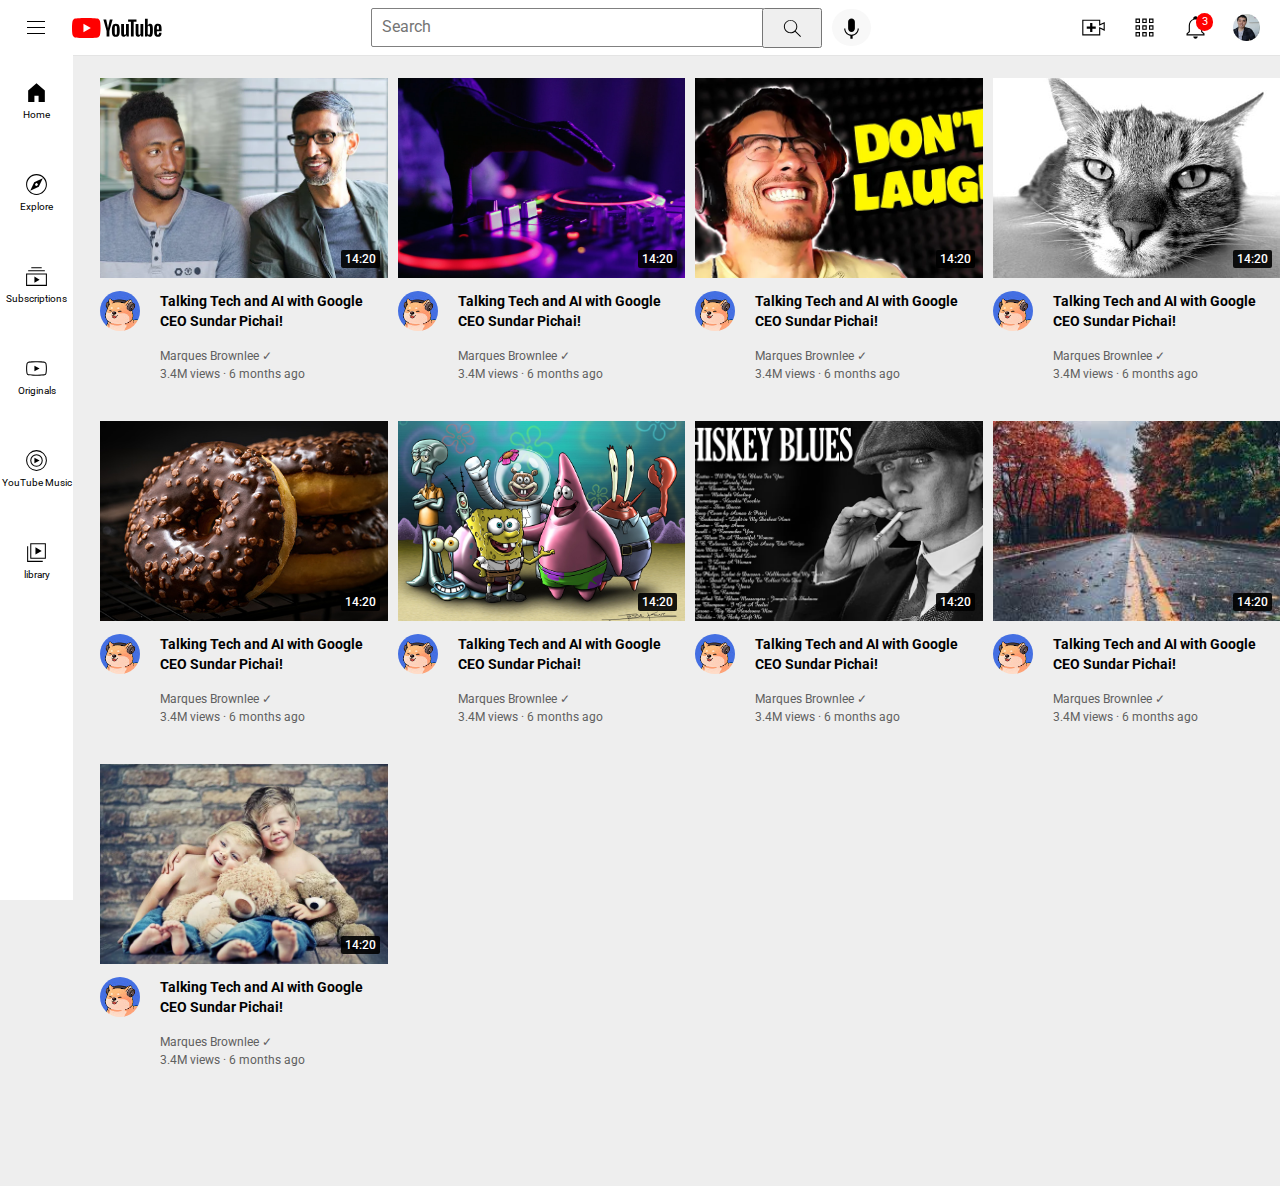
<file: index.html>
<!DOCTYPE html>
<html lang="en">
<head>
    <link rel="stylesheet" type="text/css" href="rememberSideBar.css">
    <link rel="stylesheet" type="text/css" href="rememberHeader.css">
    <link rel="stylesheet" type="text/css" href="remember.css">
    <meta charset="UTF-8">
    <meta name="viewport" content="width=device-width, initial-scale=1.0">
    <title>Remember !!</title>
    <link rel="preconnect" href="https://fonts.googleapis.com">
    <link rel="preconnect" href="https://fonts.gstatic.com" crossorigin>
    <link href="https://fonts.googleapis.com/css2?family=Roboto+Condensed&family=Roboto:wght@400;500;700&display=swap" rel="stylesheet">
</head>
<body>

<div class="header">
    <div class="left-section">
        <img class="pho1" src="icon/hamburger-menu.svg">
        <img class="pho2" src="icon/youtube-logo.svg">
    </div>
    <div class="middle-section">
        <input class="input3" type="text" name="search" placeholder="Search">
        <button class="searchbutton">
            <img class="pho4" src="icon/search.svg">
            <div class="hoverSearch">Search</div>
        </button>
        <button class="searchVoice">
            <img class="pho5" src="icon/voice-search-icon.svg" width="50px">
        </button>
    </div>
    <div class="right-section">
        <img class="pho6" src="icon/upload.svg" width="50px">
        <img class="pho7" src="icon/youtube-apps.svg" width="50px">
        <img class="pho8" src="icon/notifications.svg" width="50px">
        <div class="notification">3</div>
        <img class="pho9" src="icon/my-channel.jpeg" width="50px">
    </div>
</div>

<div class="sideBar">

	<div class="side-bar-case">
		<img src="icon/home.svg">
		<div class="ff">Home</div>
	</div>

	<div class="side-bar-case">
		<img src="icon/bawsla.svg">
		<div class="ff">Explore</div>
	</div>

	<div class="side-bar-case">
		<img src="icon/fiha3chartatmelfou9.svg">
		<div class="ff">Subscriptions</div>
	</div>

	<div class="side-bar-case">
		<img src="icon/der3youtube.svg">
		<div class="ff">Originals</div>
	</div>

	<div class="side-bar-case">
		<img src="icon/zouzdwer.svg">
		<div class="ff">YouTube Music </div>
	</div>

	<div class="side-bar-case">
		<img src="icon/chartalisarwlouta.svg">
		<div class="ff">library</div>
	</div>
	
</div>


<div class="elwest">

<div class="counterVideo">
	
	   <div class="image">
	      <img src="image/image.webp" width="100%" >
          <div class="time">
	      14:20
         </div>
      </div>

   <div class="information">
	    <div class="logo">
        <img class="logologo" src="image/unnamed.jpg">		
	    </div>

<div class="text">
	<p class="titre">Talking Tech and AI with Google CEO Sundar Pichai!</p>
	<p class="nom">Marques Brownlee ✓</p>
	<p class="abonee">3.4M views · 6 months ago</p>
</div>

</div>


</div>









<div class="counterVideo">
	
	<div class="image">
	  <img src="image/mu.jfif" width="100%">

<div class="time">
	14:20
</div>

	</div>

   <div class="information">
	    <div class="logo">
        <img class="logologo" src="image/unnamed.jpg">		
	    </div>

<div class="text">
	<p class="titre">Talking Tech and AI with Google CEO Sundar Pichai!</p>
	<p class="nom">Marques Brownlee ✓</p>
	<p class="abonee">3.4M views · 6 months ago</p>
</div>

</div>


</div>

















<div class="counterVideo">
	
	<div class="image">
	  <img src="image/image2.webp" width="100%">

<div class="time">
	14:20
</div>
	</div>

   <div class="information">
	    <div class="logo">
        <img class="logologo" src="image/unnamed.jpg">		
	    </div>

<div class="text">
	<p class="titre">Talking Tech and AI with Google CEO Sundar Pichai!</p>
	<p class="nom">Marques Brownlee ✓</p>
	<p class="abonee">3.4M views · 6 months ago</p>
</div>

</div>


</div>












<div class="counterVideo">
	
	<div class="image">
	  <img src="image/cat.jpg" width="100%">

<div class="time">
	14:20
</div>
	</div>

   <div class="information">
	    <div class="logo">
        <img class="logologo" src="image/unnamed.jpg">		
	    </div>

<div class="text">
	<p class="titre">Talking Tech and AI with Google CEO Sundar Pichai!</p>
	<p class="nom">Marques Brownlee ✓</p>
	<p class="abonee">3.4M views · 6 months ago</p>
</div>

</div>


</div>










<div class="counterVideo">
	
	<div class="image">
	  <img src="image/donut.jpg" width="100%">

<div class="time">
	14:20
</div>
	</div>

   <div class="information">
	    <div class="logo">
        <img class="logologo" src="image/unnamed.jpg">		
	    </div>

<div class="text">
	<p class="titre">Talking Tech and AI with Google CEO Sundar Pichai!</p>
	<p class="nom">Marques Brownlee ✓</p>
	<p class="abonee">3.4M views · 6 months ago</p>
</div>

</div>


</div>








<div class="counterVideo">
	
	<div class="image">
	  <img src="image/footer.jfif" width="100%">

<div class="time">
	14:20
</div>
	</div>

   <div class="information">
	    <div class="logo">
        <img class="logologo" src="image/unnamed.jpg">		
	    </div>

<div class="text">
	<p class="titre">Talking Tech and AI with Google CEO Sundar Pichai!</p>
	<p class="nom">Marques Brownlee ✓</p>
	<p class="abonee">3.4M views · 6 months ago</p>
</div>

</div>


</div>










<div class="counterVideo">
	
	<div class="image">
	  <img src="image/hq720.webp" width="100%">

<div class="time">
	14:20
</div>
	</div>

   <div class="information">
	    <div class="logo">
        <img class="logologo" src="image/unnamed.jpg">		
	    </div>

<div class="text">
	<p class="titre">Talking Tech and AI with Google CEO Sundar Pichai!</p>
	<p class="nom">Marques Brownlee ✓</p>
	<p class="abonee">3.4M views · 6 months ago</p>
</div>

</div>


</div>









<div class="counterVideo">
	
	<div class="image">
	  <img src="image/pow.jfif" width="100%">

<div class="time">
	14:20
</div>
	</div>

   <div class="information">
	    <div class="logo">
        <img class="logologo" src="image/unnamed.jpg">		
	    </div>

<div class="text">
	<p class="titre">Talking Tech and AI with Google CEO Sundar Pichai!</p>
	<p class="nom">Marques Brownlee ✓</p>
	<p class="abonee">3.4M views · 6 months ago</p>
</div>

</div>


</div>







<div class="counterVideo">
	
	<div class="image">
	  <img src="image/rapide.jpg" width="100%">

<div class="time">
	14:20
</div>
	</div>

   <div class="information">
	    <div class="logo">
        <img class="logologo" src="image/unnamed.jpg">		
	    </div>

<div class="text">
	<p class="titre">Talking Tech and AI with Google CEO Sundar Pichai!</p>
	<p class="nom">Marques Brownlee ✓</p>
	<p class="abonee">3.4M views · 6 months ago</p>
</div>

</div>


</div>



</div>








</div>


</body>
</html>
</file>
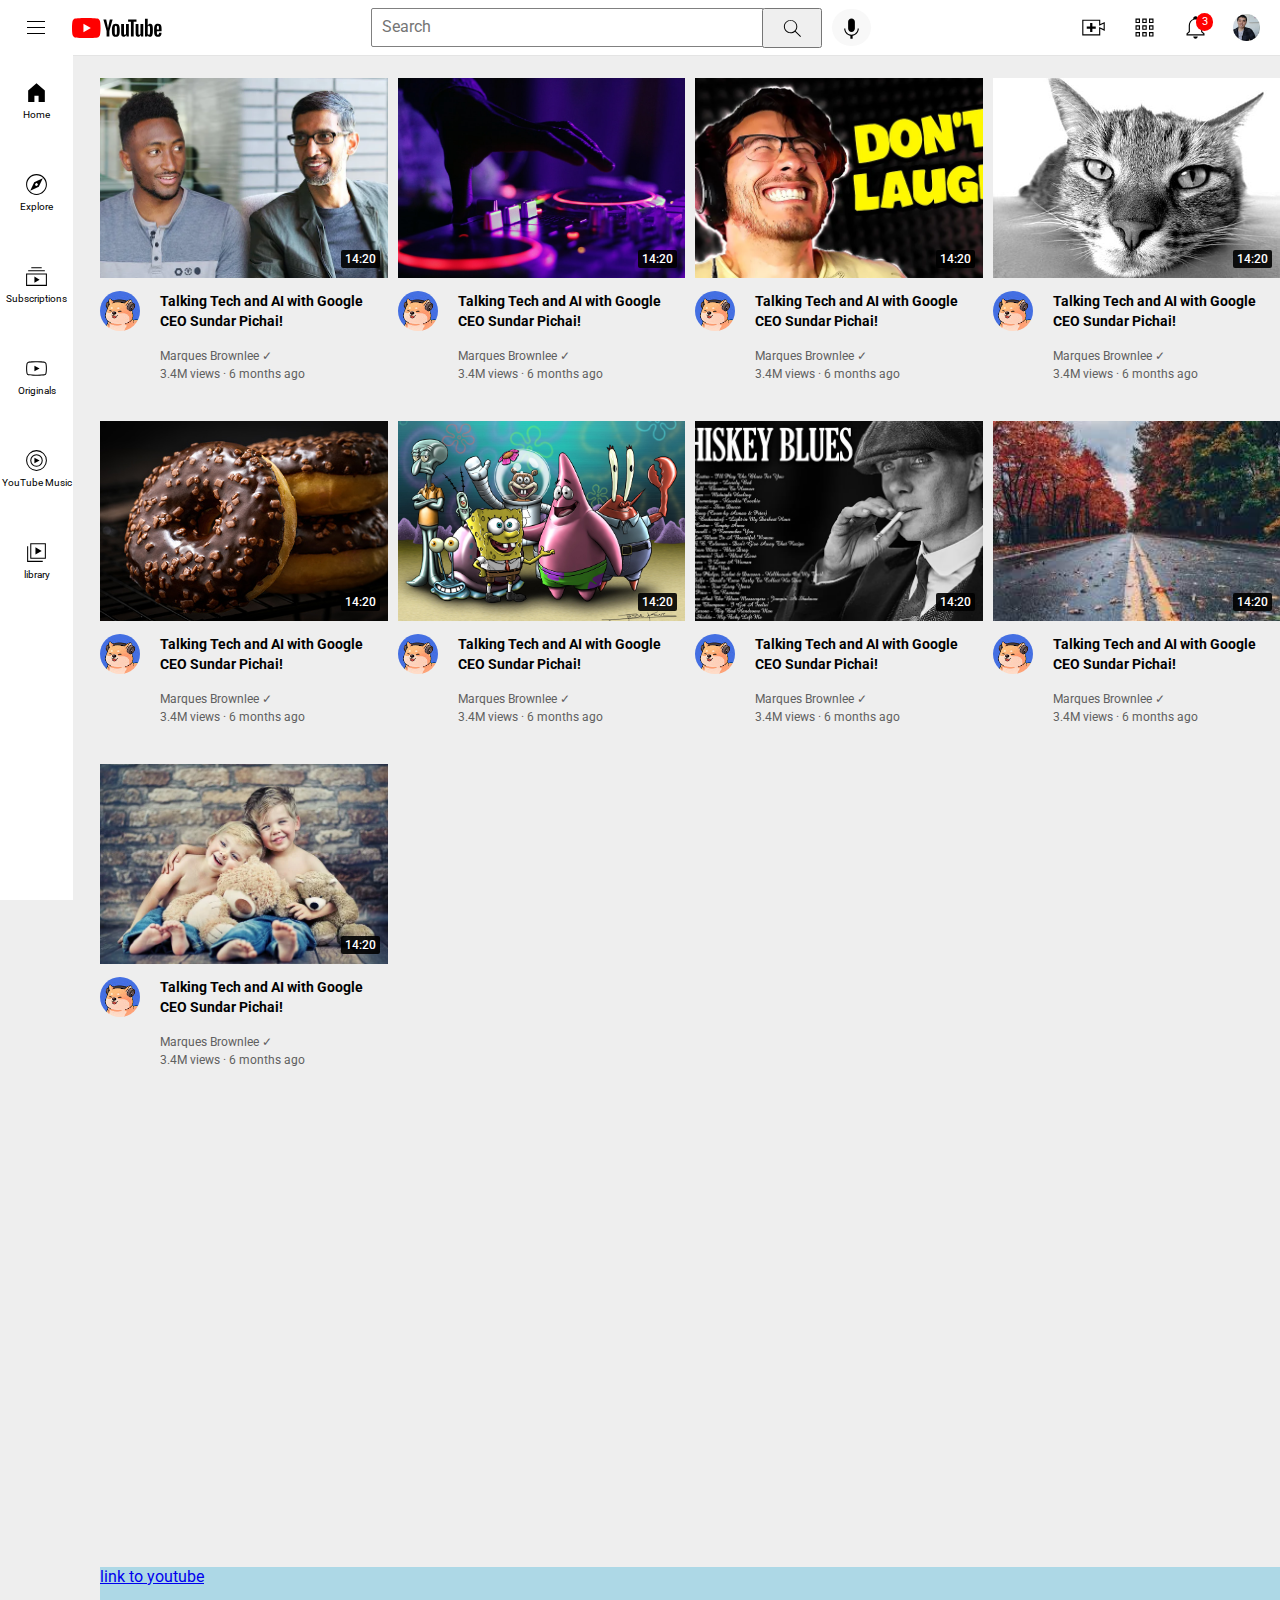
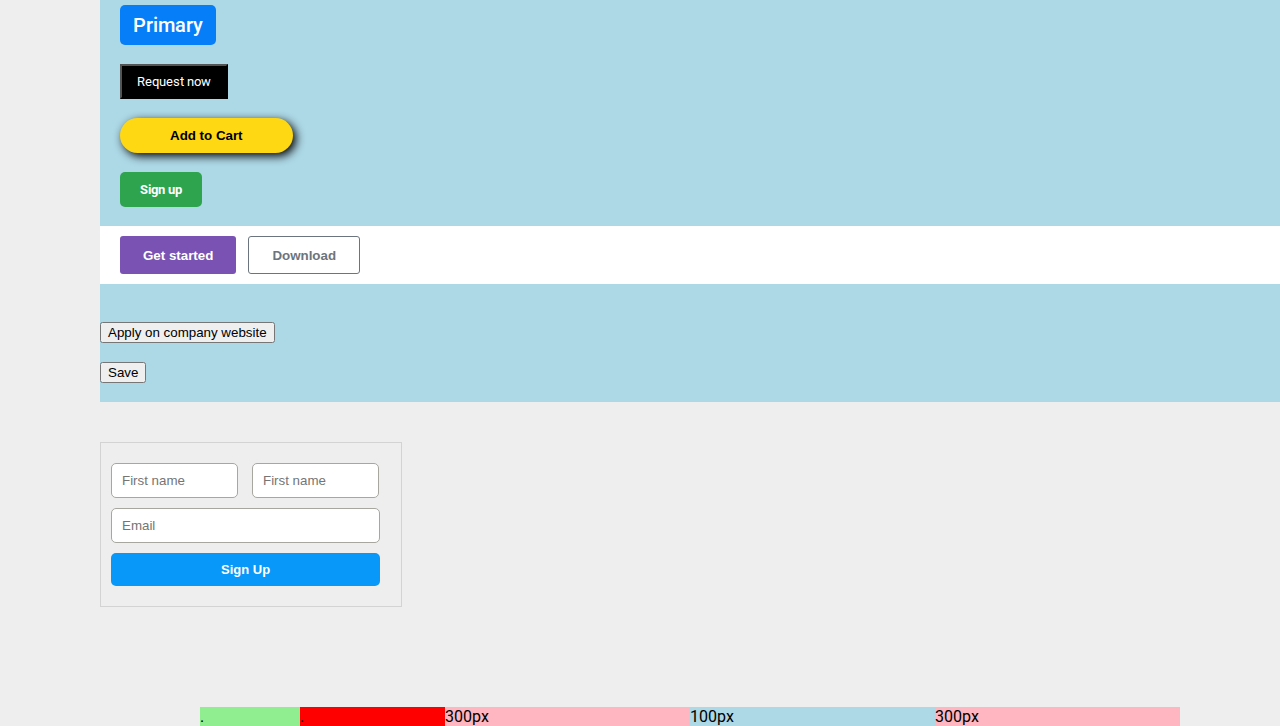
<file: remember.html>
<!DOCTYPE html>
<html lang="en">
<head>
    <link rel="stylesheet" type="text/css" href="rememberSideBar.css">
    <link rel="stylesheet" type="text/css" href="rememberHeader.css">
    <link rel="stylesheet" type="text/css" href="remember.css">
    <meta charset="UTF-8">
    <meta name="viewport" content="width=device-width, initial-scale=1.0">
    <title>Remember !!</title>
    <link rel="preconnect" href="https://fonts.googleapis.com">
    <link rel="preconnect" href="https://fonts.gstatic.com" crossorigin>
    <link href="https://fonts.googleapis.com/css2?family=Roboto+Condensed&family=Roboto:wght@400;500;700&display=swap" rel="stylesheet">
</head>
<body>

<div class="header">
    <div class="left-section">
        <img class="pho1" src="icon/hamburger-menu.svg">
        <img class="pho2" src="icon/youtube-logo.svg">
    </div>
    <div class="middle-section">
        <input class="input3" type="text" name="search" placeholder="Search">
        <button class="searchbutton">
            <img class="pho4" src="icon/search.svg">
            <div class="hoverSearch">Search</div>
        </button>
        <button class="searchVoice">
            <img class="pho5" src="icon/voice-search-icon.svg" width="50px">
        </button>
    </div>
    <div class="right-section">
        <img class="pho6" src="icon/upload.svg" width="50px">
        <img class="pho7" src="icon/youtube-apps.svg" width="50px">
        <img class="pho8" src="icon/notifications.svg" width="50px">
        <div class="notification">3</div>
        <img class="pho9" src="icon/my-channel.jpeg" width="50px">
    </div>
</div>

<div class="sideBar">

	<div class="side-bar-case">
		<img src="icon/home.svg">
		<div class="ff">Home</div>
	</div>

	<div class="side-bar-case">
		<img src="icon/bawsla.svg">
		<div class="ff">Explore</div>
	</div>

	<div class="side-bar-case">
		<img src="icon/fiha3chartatmelfou9.svg">
		<div class="ff">Subscriptions</div>
	</div>

	<div class="side-bar-case">
		<img src="icon/der3youtube.svg">
		<div class="ff">Originals</div>
	</div>

	<div class="side-bar-case">
		<img src="icon/zouzdwer.svg">
		<div class="ff">YouTube Music </div>
	</div>

	<div class="side-bar-case">
		<img src="icon/chartalisarwlouta.svg">
		<div class="ff">library</div>
	</div>
	
</div>


<div class="elwest">

<div class="counterVideo">
	
	   <div class="image">
	      <img src="image/image.webp" width="100%" >
          <div class="time">
	      14:20
         </div>
      </div>

   <div class="information">
	    <div class="logo">
        <img class="logologo" src="image/unnamed.jpg">		
	    </div>

<div class="text">
	<p class="titre">Talking Tech and AI with Google CEO Sundar Pichai!</p>
	<p class="nom">Marques Brownlee ✓</p>
	<p class="abonee">3.4M views · 6 months ago</p>
</div>

</div>


</div>









<div class="counterVideo">
	
	<div class="image">
	  <img src="image/mu.jfif" width="100%">

<div class="time">
	14:20
</div>

	</div>

   <div class="information">
	    <div class="logo">
        <img class="logologo" src="image/unnamed.jpg">		
	    </div>

<div class="text">
	<p class="titre">Talking Tech and AI with Google CEO Sundar Pichai!</p>
	<p class="nom">Marques Brownlee ✓</p>
	<p class="abonee">3.4M views · 6 months ago</p>
</div>

</div>


</div>

















<div class="counterVideo">
	
	<div class="image">
	  <img src="image/image2.webp" width="100%">

<div class="time">
	14:20
</div>
	</div>

   <div class="information">
	    <div class="logo">
        <img class="logologo" src="image/unnamed.jpg">		
	    </div>

<div class="text">
	<p class="titre">Talking Tech and AI with Google CEO Sundar Pichai!</p>
	<p class="nom">Marques Brownlee ✓</p>
	<p class="abonee">3.4M views · 6 months ago</p>
</div>

</div>


</div>












<div class="counterVideo">
	
	<div class="image">
	  <img src="image/cat.jpg" width="100%">

<div class="time">
	14:20
</div>
	</div>

   <div class="information">
	    <div class="logo">
        <img class="logologo" src="image/unnamed.jpg">		
	    </div>

<div class="text">
	<p class="titre">Talking Tech and AI with Google CEO Sundar Pichai!</p>
	<p class="nom">Marques Brownlee ✓</p>
	<p class="abonee">3.4M views · 6 months ago</p>
</div>

</div>


</div>










<div class="counterVideo">
	
	<div class="image">
	  <img src="image/donut.jpg" width="100%">

<div class="time">
	14:20
</div>
	</div>

   <div class="information">
	    <div class="logo">
        <img class="logologo" src="image/unnamed.jpg">		
	    </div>

<div class="text">
	<p class="titre">Talking Tech and AI with Google CEO Sundar Pichai!</p>
	<p class="nom">Marques Brownlee ✓</p>
	<p class="abonee">3.4M views · 6 months ago</p>
</div>

</div>


</div>








<div class="counterVideo">
	
	<div class="image">
	  <img src="image/footer.jfif" width="100%">

<div class="time">
	14:20
</div>
	</div>

   <div class="information">
	    <div class="logo">
        <img class="logologo" src="image/unnamed.jpg">		
	    </div>

<div class="text">
	<p class="titre">Talking Tech and AI with Google CEO Sundar Pichai!</p>
	<p class="nom">Marques Brownlee ✓</p>
	<p class="abonee">3.4M views · 6 months ago</p>
</div>

</div>


</div>










<div class="counterVideo">
	
	<div class="image">
	  <img src="image/hq720.webp" width="100%">

<div class="time">
	14:20
</div>
	</div>

   <div class="information">
	    <div class="logo">
        <img class="logologo" src="image/unnamed.jpg">		
	    </div>

<div class="text">
	<p class="titre">Talking Tech and AI with Google CEO Sundar Pichai!</p>
	<p class="nom">Marques Brownlee ✓</p>
	<p class="abonee">3.4M views · 6 months ago</p>
</div>

</div>


</div>









<div class="counterVideo">
	
	<div class="image">
	  <img src="image/pow.jfif" width="100%">

<div class="time">
	14:20
</div>
	</div>

   <div class="information">
	    <div class="logo">
        <img class="logologo" src="image/unnamed.jpg">		
	    </div>

<div class="text">
	<p class="titre">Talking Tech and AI with Google CEO Sundar Pichai!</p>
	<p class="nom">Marques Brownlee ✓</p>
	<p class="abonee">3.4M views · 6 months ago</p>
</div>

</div>


</div>







<div class="counterVideo">
	
	<div class="image">
	  <img src="image/rapide.jpg" width="100%">

<div class="time">
	14:20
</div>
	</div>

   <div class="information">
	    <div class="logo">
        <img class="logologo" src="image/unnamed.jpg">		
	    </div>

<div class="text">
	<p class="titre">Talking Tech and AI with Google CEO Sundar Pichai!</p>
	<p class="nom">Marques Brownlee ✓</p>
	<p class="abonee">3.4M views · 6 months ago</p>
</div>

</div>


</div>



</div>





<div class="tous">
<div class="practice">
	
   <a href="https://www.youtube.com" target="_blank">
   	link to youtube 
   </a>

   <br>
   <br>


   <button class="primary">
   	Primary
   </button>
   <br>
   <br>


   <button class="bot2">
   	Request now
   </button>
   
   <br>
   <br>

<button class="bot3">
   	Add to Cart 
   </button>

   <br>
   <br>

   <button class="bot4">
   	Sign up
   </button>
<br>
   <br>


   <div class="flex1">

    <button class="bot5">
   	Get started
    </button>
<br>
<br>

  <button class="bot6">
   	Download
   </button>

   </div>

<br>
   <br>
<button class="bot7">
   	Apply on company website
   </button>
   <br>
   <br>
   <button class="bot8">
   	Save 
   </button>

   <br>
   <br>
</div>


<div class="countiner">

   <input class="first" type="text" name="text" placeholder="First name">
   <input class="second" type="text" name="text" placeholder="First name">
   <input class="third" type="text" name="text" placeholder="Email">
   <button class="SignUp">
   	Sign Up
   </button>
   </div>



   <div class="big">
   	

<div class="dm" style="background-color: lightblue;"> 

<div style="background-color: lightgreen;">.</div>
<div style="background-color: red;">.</div>

</div>



<div class="dd" style="background-color: lightpink;">300px</div>

<div style="background-color: lightblue;"> 100px</div>
<div style="background-color: lightpink;">300px</div>

   </div>


</div>





































</div>


</body>
</html>
</file>
<file: rememberSideBar.css>
.sideBar{
position: fixed;
	top: 55px;
	left: 0px;
	bottom: 0px;
width: 73px;
z-index: 200;
background-color: white;
}
.side-bar-case{
	display: flex;
	align-items: center;
	justify-content: center;
	flex-direction: column;
	height: 90px;
	margin-bottom: 2px;
	
}
.side-bar-case:hover{
background-color: lightgray;
cursor: pointer;
}
.side-bar-case img{

	width: 25px;
}
.ff{
	margin-top: 4px;
	font-size: 10px;

}
</file>
<file: rememberHeader.css>
/* rememberHeader.css */

.header {
    display: flex;
    flex-direction: row;
    justify-content: space-between;
    background-color: white;
    position: fixed;
    top: 0px;
    right: 0px;
    left: 0px;
    height: 55px;
    border-bottom: 1px solid rgb(228, 228, 228);
    z-index: 100;
}

.left-section {
    align-items: center;
    display: flex;
}

.middle-section {
    align-items: center;
    display: flex;
    margin-left: 70px;
    margin-right: 70px;
    flex: 1;
    max-width: 500px;
    min-width: 30px;
}

.hoverSearch {
    opacity: 0;
    position: absolute;
    top: 60px;
    right: 3px;
    pointer-events: none;
}

.searchbutton:hover .hoverSearch {
    color: white;
    background-color: black;
    opacity: 0.6;
    padding: 10px;
    border-radius: 3px;
    font-size: 11px;
    font-family: 'Roboto', Arial, sans-serif;
}

.right-section {
    flex-shrink: 0;
    margin-right: 20px;
   
    position: relative;
    display: flex;
    align-items: center;
    justify-content: space-between;
    width: 180px;
    max-width: 180px;
}

.notification {
    position: absolute;
    left: 116px;
    top: 13px;
    background-color: red;
    color: white;
    width: 17px;
    height: 16px;
    text-align: center;
    padding-top: 2px;
    font-size: 11px;
    border-radius: 10px;
}

.pho1 {
    margin-left: 24px;
    margin-right: 24px;
    height: 24px;
}

.pho2 {
    height: 20px;
}

.searchbutton {
    position: relative;
    margin-left: -2px;
    height: 40px;
    width: 60px;
}

.input3 {
    border-left: 10px;
    padding-left: 10px;
    height: 35px;
    flex: 1;
    width: 0;
    border: 1px solid gray;
    border-radius: 2px;
}

.input3::placeholder {
    font-family: 'Roboto', Arial, sans-serif;
    font-size: 16px;
}

.searchVoice {
    margin-left: 10px;
    border: none;
    border-radius: 20px;
    background-color: rgb(248, 248, 248);
}

.pho4 {
    margin-top: 5px;
    width: 23px;
}

.pho5 {
    margin-top: 5px;
    width: 27px;
}

.pho6 {
    width: 27px;
}

.pho7 {
    width: 27px;
}

.pho8 {
    width: 27px;
}

.pho9 {
    width: 27px;
}
</file>
<file: remember.css>
body{
	font-family: Roboto ,Arial;
	padding-top: 70px;
	padding-left: 100px;
    background-color: rgb(238, 238, 238);
	height: 1100px;
	margin-left: 0;
	margin-right: 0;
}
.counterVideo{
	
}
.image{
	position: relative;
	 overflow: hidden;
    height: 200px; 

}
.image img {
    width: 100%;
    height: 100%;
    object-fit: cover;
}
.time{
	position: absolute;
	bottom: 10px;
	right: 8px;
	background-color: rgba(0, 0, 0, 0.9);
	color: white;
	font-size: 12px;
	padding-top: 2px;
    padding-right: 4px;
    padding-bottom: 2px;
    padding-left: 4px;
    border-radius: 2px;
    font-weight: 500;
}

p{
	margin-top: 0px;
	margin-bottom: 0px;
font-family: roboto ,arial;
}
.information{
	
	display: grid;
	grid-template-columns: 40px 1fr ;
}
.logologo{
	border-radius: 30px;
	width: 100%;
}
.logo{
	width: 40px;
	margin-top: 13px;
}


.big{
	margin-top: 100px;
	margin-left: 100px;
	margin-right: 100px;
display: grid;
grid-template-columns: 1fr 1fr 1fr 1fr;
}

.dm{
display: grid;
grid-template-columns: 100px 1fr;
}

.text{
	margin-top: 13px;
	margin-left: 20px;
}
.titre{

	margin-bottom: 18px;
	color: black;
	font-weight: bold;
    font-size: 14px;
    line-height: 20px;
}
.nom{
	margin-bottom: 4px;
font-size: 12px;
    color: rgb(96, 96, 96);
}
.abonee{
	font-size: 12px;
    color: rgb(96, 96, 96);
}

.elwest{
	display: grid;
	grid-template-columns: 1fr 1fr 1fr ;
	row-gap: 40px;
	column-gap: 10px;
}

@media (max-width: 630px){
	.elwest{
		grid-template-columns: 1fr 1fr;
	}}

	@media (min-width: 631px)and(max-width: 999px){
	.elwest{
		grid-template-columns: 1fr 1fr 1fr;
	}
}
@media (min-width: 1000px){
	.elwest{
		grid-template-columns: 1fr 1fr 1fr 1fr;
	}}

.practice{
	background-color: lightblue;
	margin-top: 500px;
}
.primary{
	margin-left: 20px;
	padding-top: 8px;
	padding-bottom: 8px;
    padding-right: 13px;
	padding-left: 13px;
    color: white;
background-color:#067ef8 ;
border: none;
border-radius: 5px;
font-size: 20px;
font-weight:500 ;
font-family: Roboto;
transition: background-color 0.25s;
transition:padding-left 0.50s , 
padding-right 0.50s , 
padding-top 0.50s,  
padding-bottom 0.50s;


}
.primary:hover{
	cursor: pointer;
	padding-top: 12px;
	padding-bottom: 12px;
	padding-left: 30px;
	padding-right: 30px;
}
.primary:active{
	background-color: white;
}

.bot2{
	font-family: roboto,Arial;
	color: white;
	background-color: #000000;
	margin-left: 20px;
	padding-left: 15px;
	padding-right: 15px;
	padding-bottom: 8px;
	padding-top: 8px;
	font-size: 13px;
	cursor: pointer;
	transition:opacity 0.12s ;
}
.bot2:hover{
	opacity: 0.8;
}

.bot2:active{
	opacity: 0.5;
}
.bot3{
	border: none;
	background-color: rgb(255, 216, 20);
	border-radius: 30px;
	margin-left: 20px;
	padding-left: 50px;
	padding-right: 50px;
	padding-bottom: 10px;
	padding-top: 10px;
	cursor: pointer;
	font-weight: bold;
	box-shadow: 3px 3px 10px black;
	transition:background-color, 0.20s
	color ;
}
.bot3:hover{
	background-color: black;
	color: rgb(255, 216, 20);

}
.bot3:active{
	background-color:  rgb(255, 216, 20);
	color: black;

}
.bot4{
	border: none;
	background-color: rgb(46, 164, 79);
	border-radius: 5px;
	margin-left: 20px;

	padding-left: 20px;
	padding-right: 20px;
	padding-bottom: 10px;
	padding-top: 10px;
color: white;
	cursor: pointer;
	font-weight: bold;
	
	font-family: roboto;
}
.flex1{
	display: flex;
	justify-content: start;
	background-color: white;
	padding-top: 10px;
	padding-bottom: 10px;
}
.bot5{
	color: white;
	border: none;
	border-radius: 3px;
	margin-left: 20px;
    background-color: rgb(121, 82, 179);
	padding-left: 23px;
	padding-right: 23px;
	padding-bottom: 10px;
	padding-top: 10px;
	font-weight: bold;
	cursor: pointer;
}
.bot6{
	font-weight: 900;
	border: solid ;
	border-radius: 3px;
	border-width: 1px;
	background-color: white;
	margin-left: 12px;
	padding-left: 23px;
	padding-right: 23px;
	padding-bottom: 10px;
	padding-top: 10px;
	
	color: rgb(108, 117, 125);
}

.countiner{
	padding-bottom: 20px;
	padding-top: 20px;
	margin-top: 40px;
	border: 1px lightgrey solid;
	width: 300px;
}
.first{
	border-radius: 5px;
	border: 1px #a7a7a0 solid;
	padding-right: 15px;
	margin-bottom: 10px;
	margin-left: 10px;
	padding-top: 9px;
	padding-bottom: 9px;
	padding-left: 10px;
	width: 100px;
}
.second{
	border: 1px solid;
	border-color: #a7a7a0;
		border-radius: 5px;
	padding-right: 15px;
	margin-bottom: 10px;
	margin-left: 10px;
	padding-top: 9px;
	padding-bottom: 9px;
	padding-left: 10px;
	width: 100px;
	width: 100px;
	margin-bottom: 10px;
}
.third{
	padding-left: 10px;
	padding-top: 9px;
	padding-bottom: 9px;
	border: 1px solid;
	border-color: #a7a7a0;
		border-radius: 5px;
	width: 255px;
   margin-left: 10px;
}

.SignUp{
	font-size: 13px;
	color: white;
    font-weight: bold;
	border: none;
	border-radius: 5px;
	background-color:#0798f9 ;
	padding-top: 9px;
	padding-bottom: 9px;
	margin-top: 10px;
	padding-left: 110px;
	padding-right: 110px;
	margin-left: 10px;
}
.SignUp:hover{
opacity: 0.8;
cursor: pointer;
}

.SignUp:active{
opacity: 0.5;
}


img{
	object-fit: cover;
}
</file>
